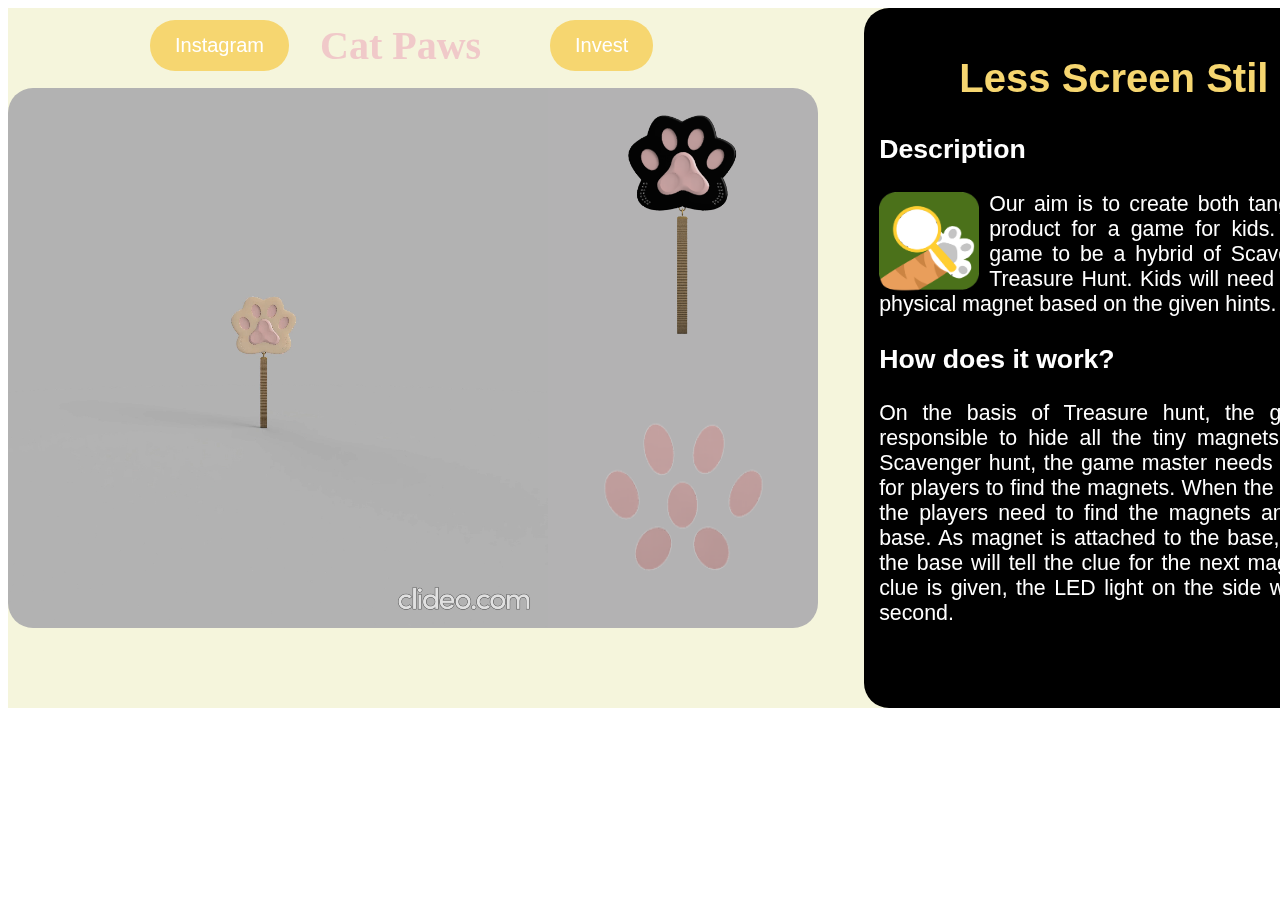
<file: hw_1/index.html>
<!DOCTYPE html>
<html lang="en">
<head>
    <meta charset="UTF-8">
    <meta http-equiv="X-UA-Compatible" content="IE=edge">
    <meta name="viewport" content="width=device-width, initial-scale=1.0">
    <link href="style.css" rel="stylesheet">
    <title>Cat Paws</title>
</head>
<body>
    <div>
        <a href="https://www.instagram.com/" id="insta">Instagram</a>
        <a href="https://www.kickstarter.com/" id="invest">Invest</a>
        <h1 id="name">Cat Paws</h1>
        <video autoplay><source src="images/vid.mp4" type="video/mp4"></video>
        <section class="pic">
            <img src="images/ex1.png">
            <img src="images/ex2.png">

        </section>

        <div id="empty"></div>

        <section class="text">
            <h2>Less Screen Stil Fun</h2>
            <h3> Description</h3>
            <img src="images/ex3.png" id="logo">
            <p>Our aim is to create both tangible and digital product for a game for kids. We modify the game to be a hybrid of Scavenger Hunt and Treasure Hunt. Kids will need to find a hidden physical magnet based on the given hints.</p>
            <h3>How does it work?</h3>
            <p>On the basis of Treasure hunt, the game master is responsible to hide all the tiny magnets, and similar to Scavenger hunt, the game master needs to provide clues for players to find the magnets. When the game is started, the players need to find the magnets and attach to the base. As magnet is attached to the base, the speaker on the base will tell the clue for the next magnet. Before the clue is given, the LED light on the side will light up for 3 second.</p>
        </section>
    </div>

    <footer>
        <p>By Linh</p>
    </footer>

</body>
</html>
</file>
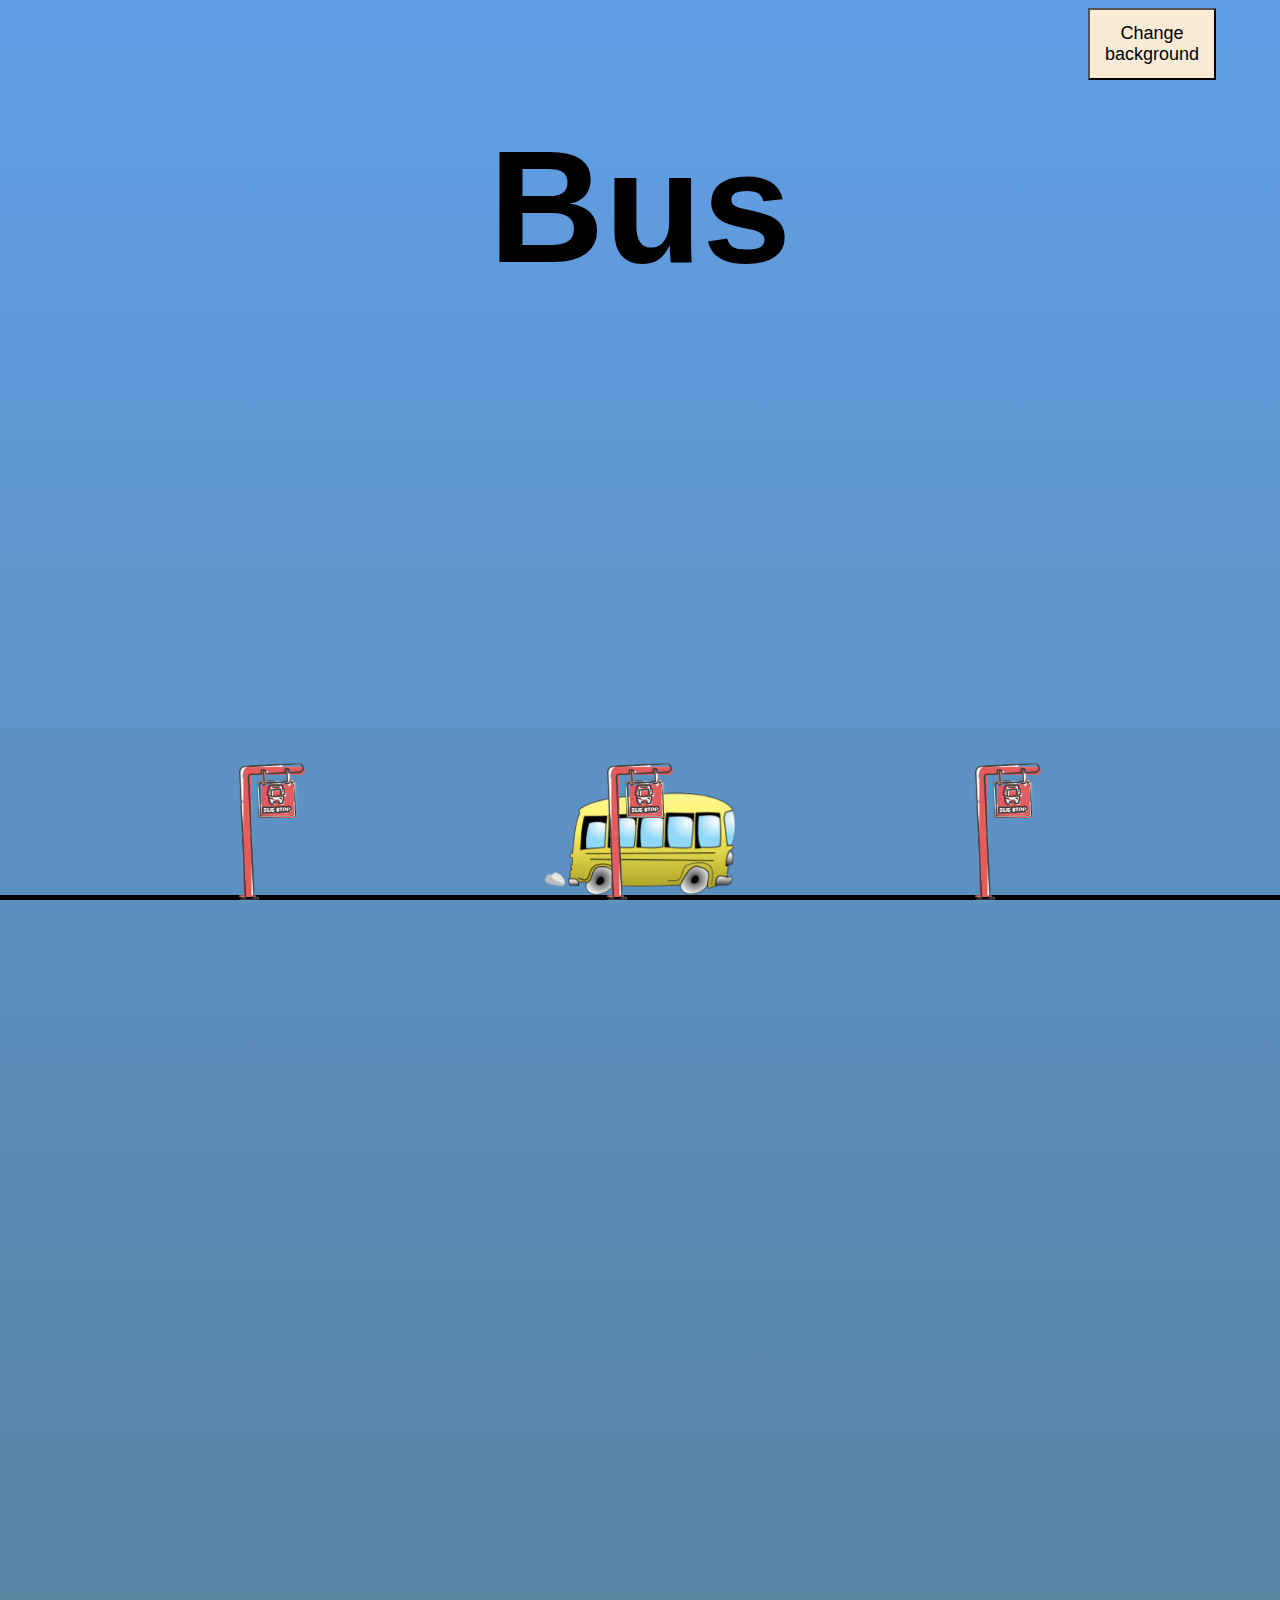
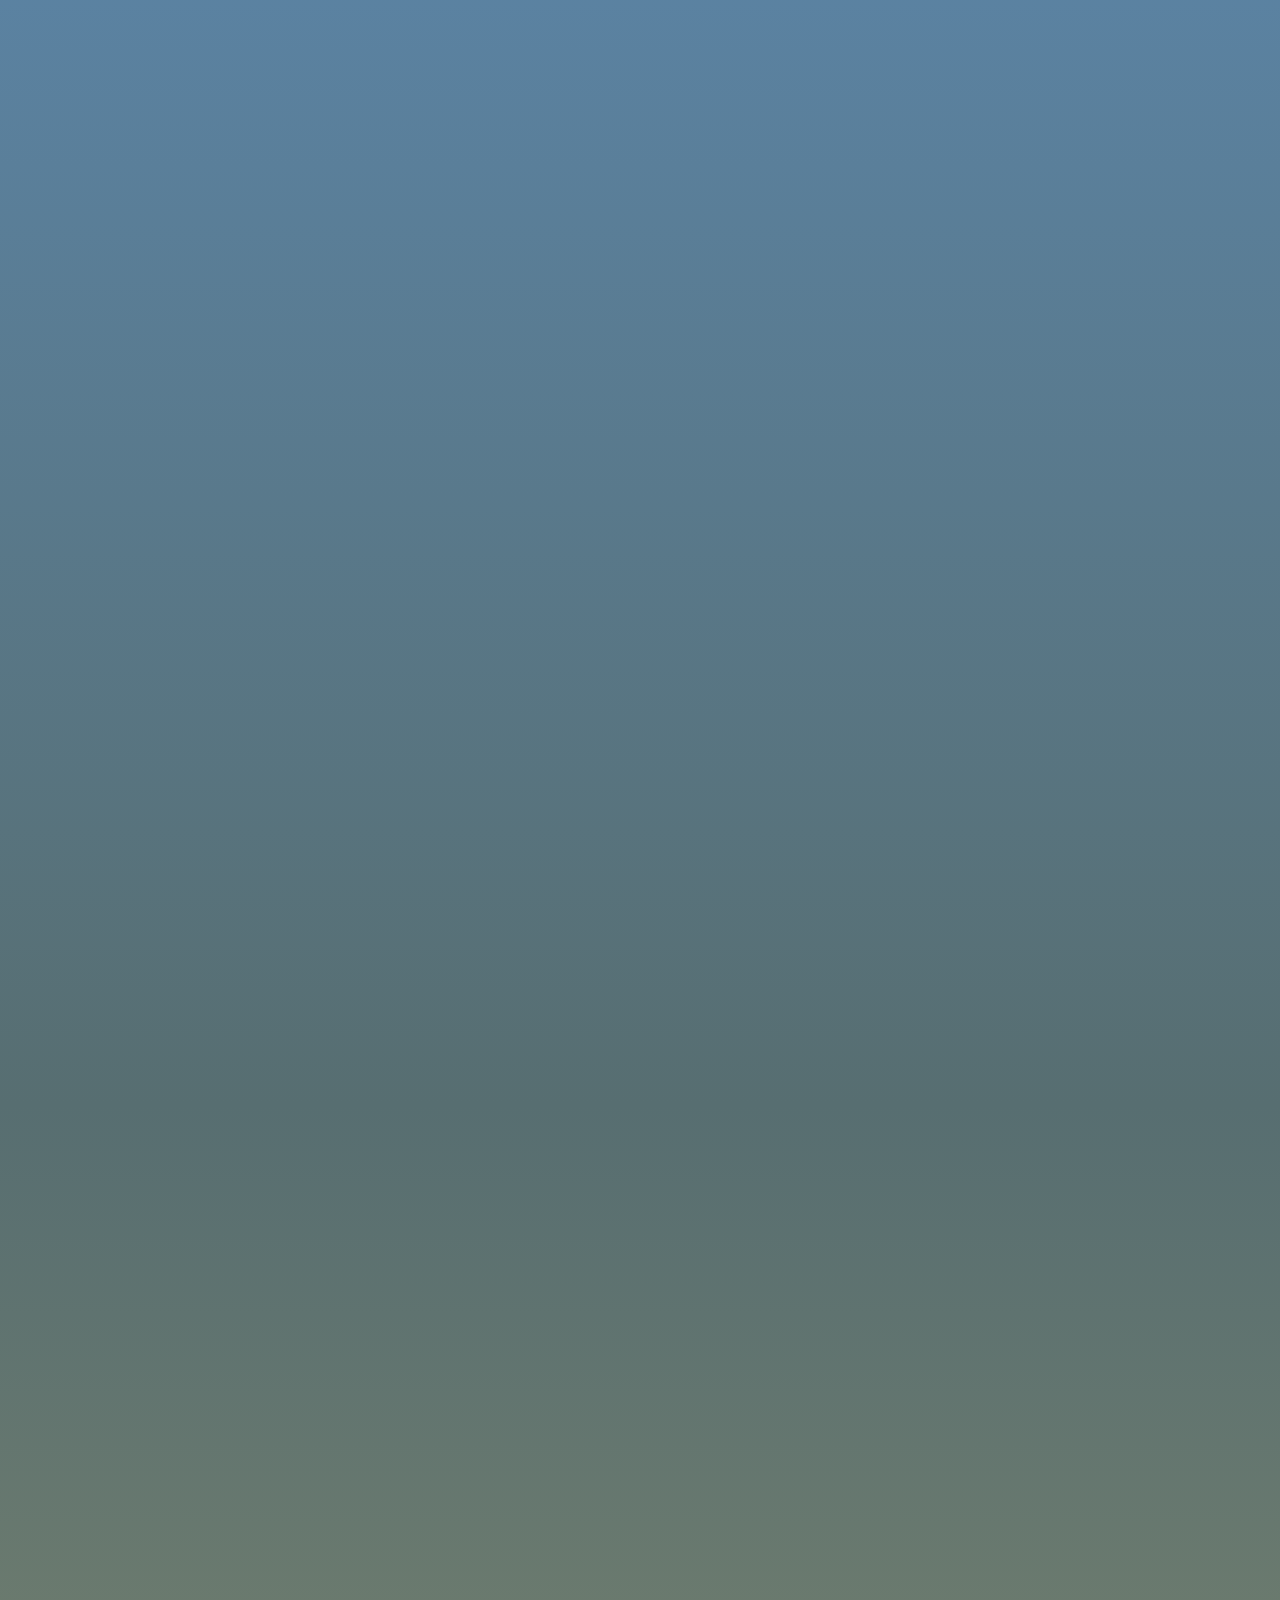
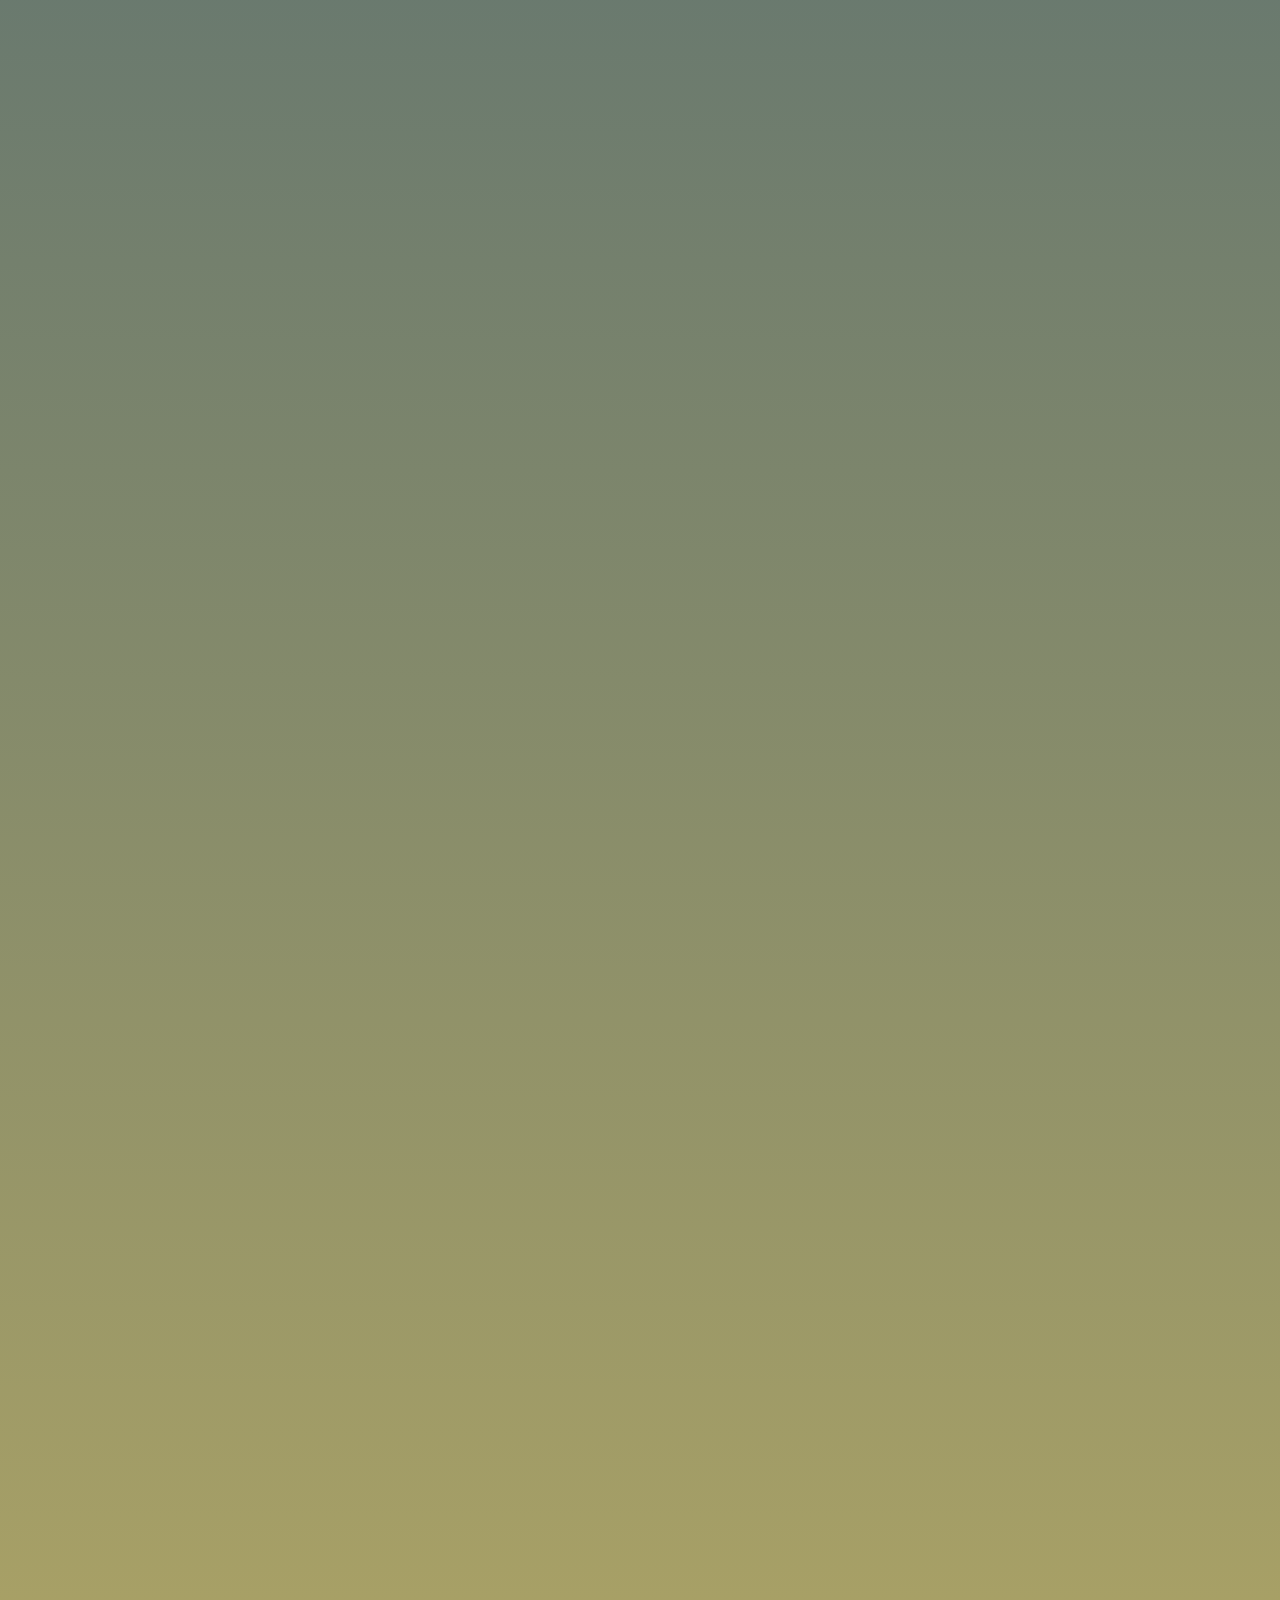
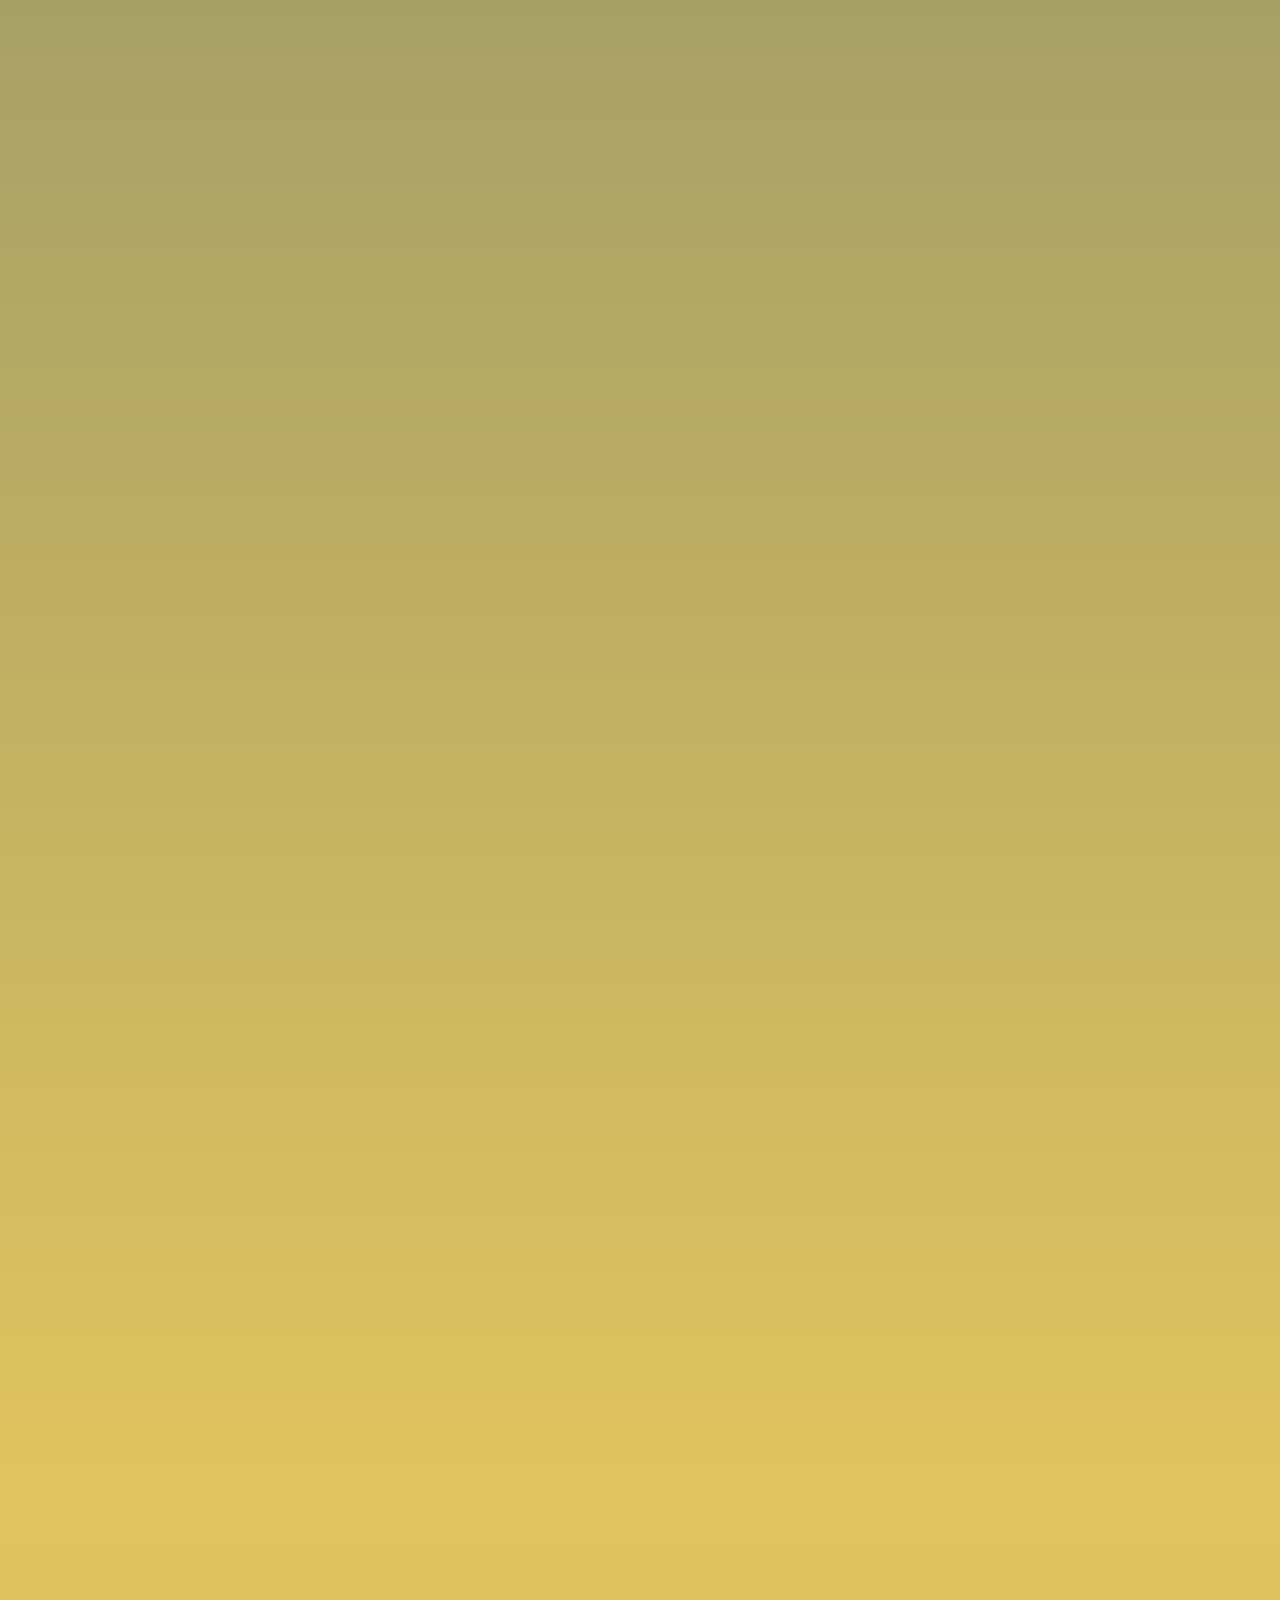
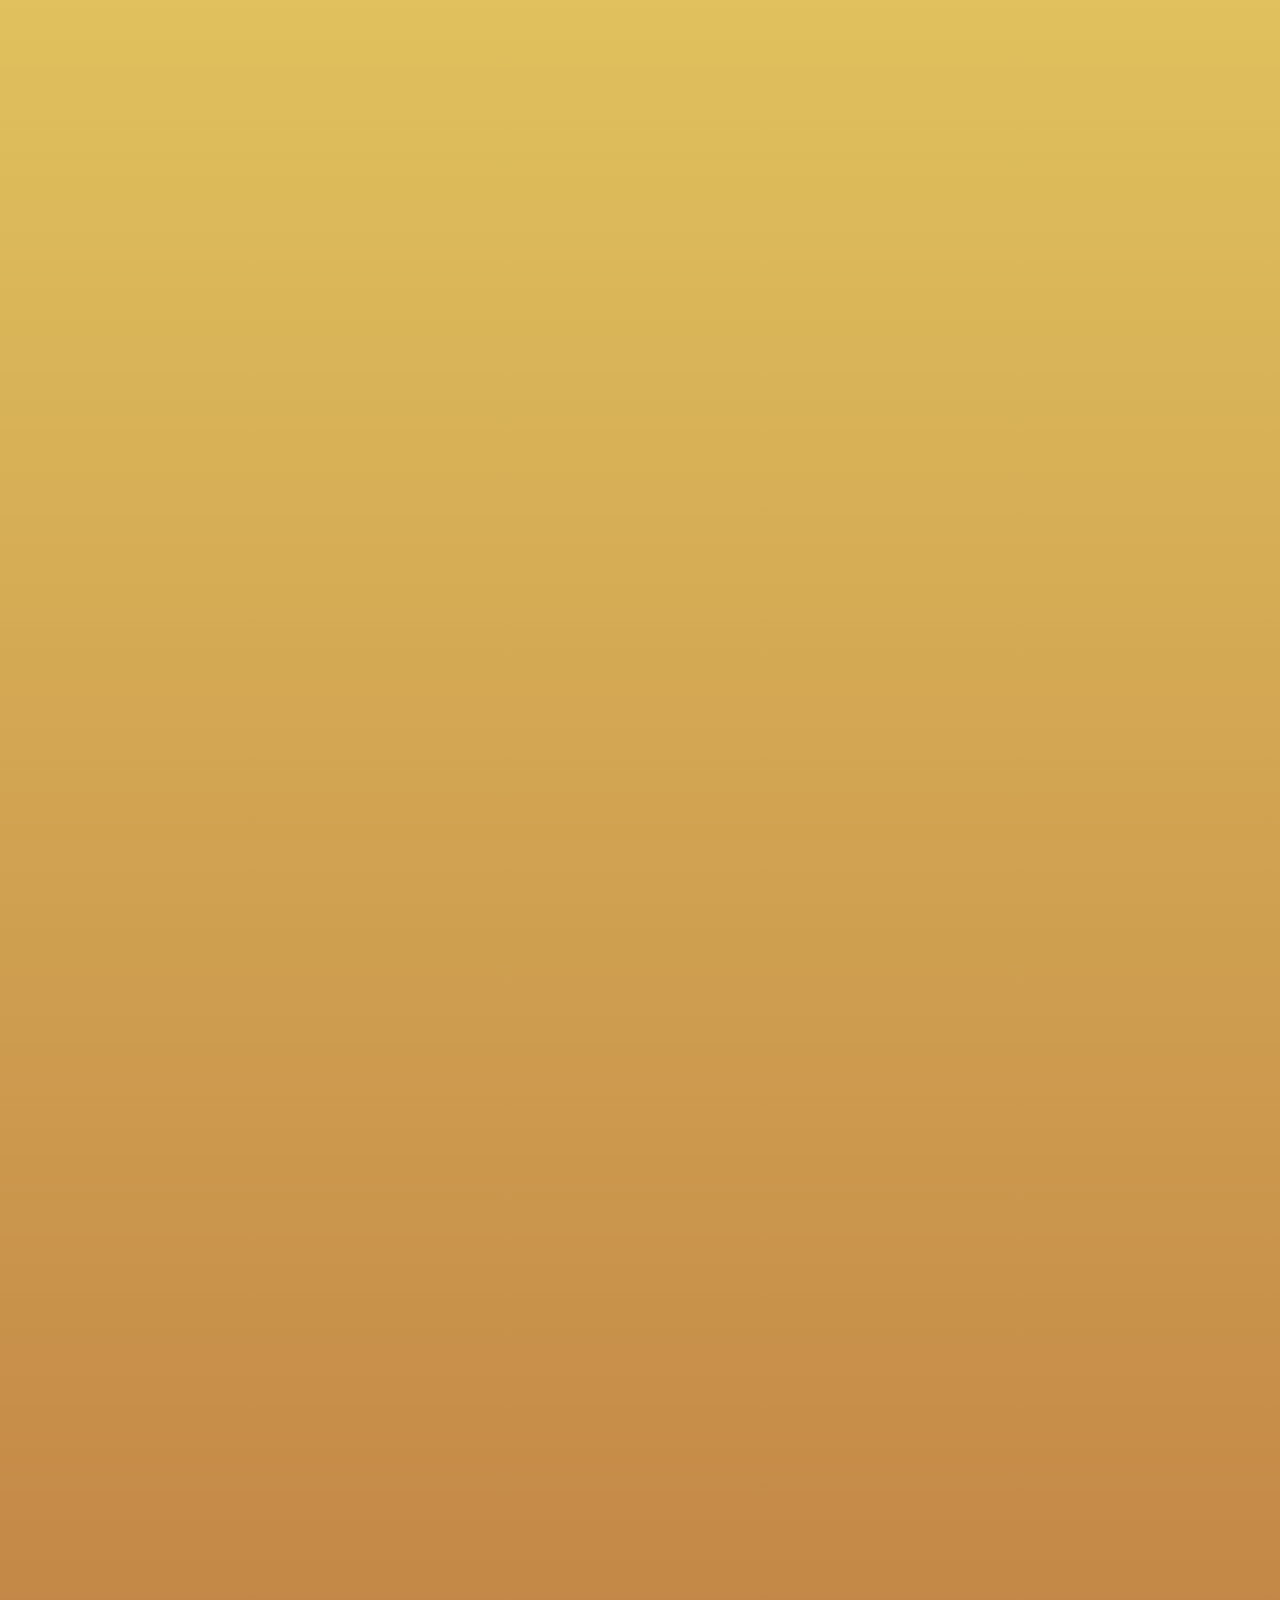
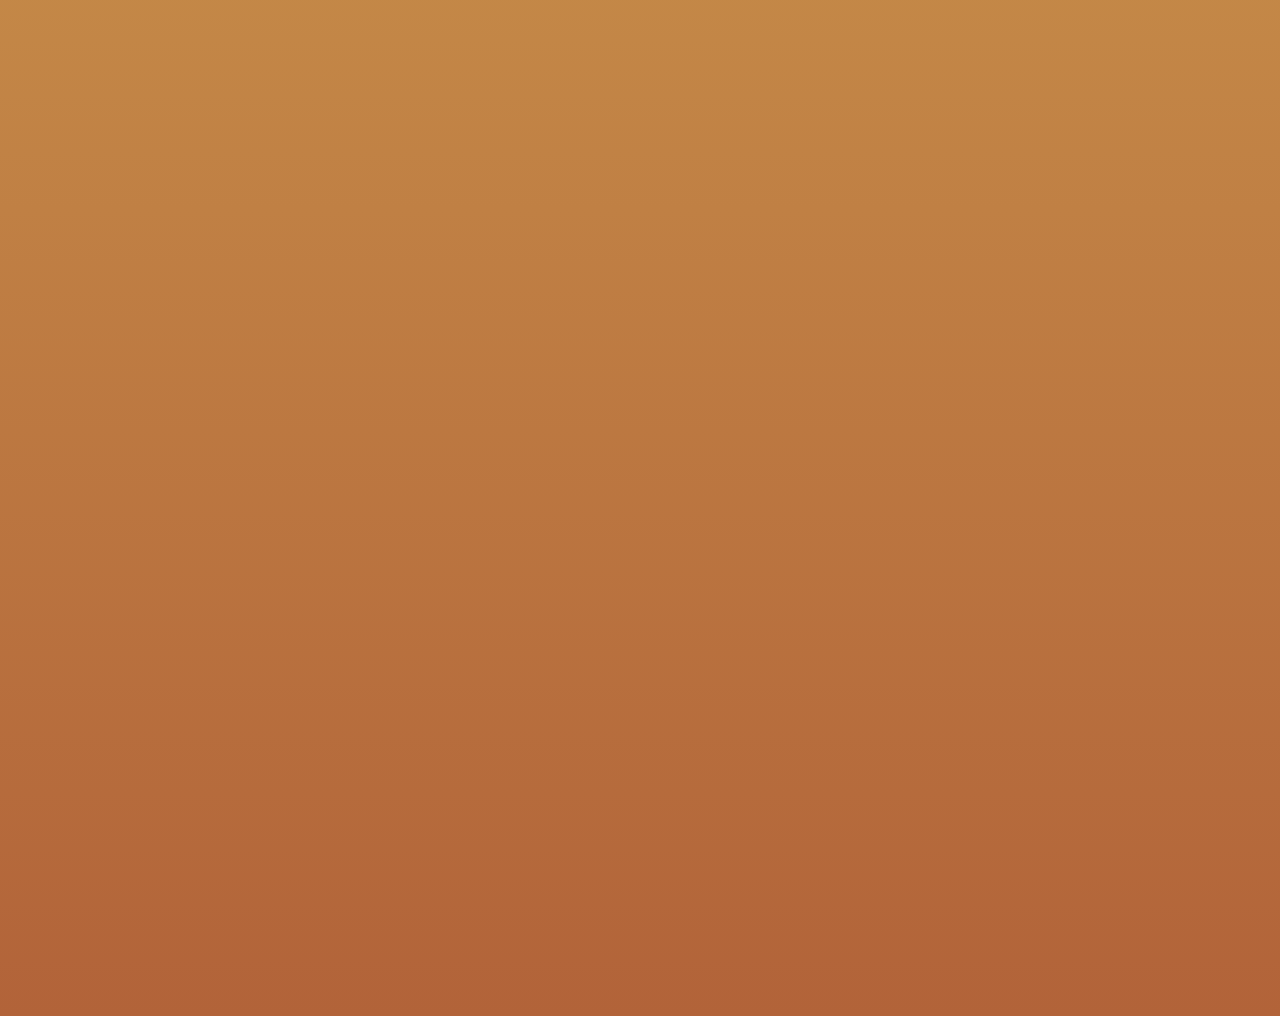
<file: hw_2/index.html>
<!DOCTYPE html>
<html lang="en">
<head>
    <meta charset="UTF-8">
    <meta http-equiv="X-UA-Compatible" content="IE=edge">
    <meta name="viewport" content="width=device-width, initial-scale=1.0">
    <title>Bus</title>
    <link rel="stylesheet" href="style.css">
    <script src="app.js"></script>
</head>
<body>
    <h1>Bus</h1>
    <img class="bus" id="bus" src="images/bus.png" alt="bus">

    <div class="timeline"></div>


    <div class="container">
        <section class="over">
            <p class="word" id="central">Central Souk</p>
            <p class="word" id="wahda">Al-Wahda</p>
            <p class="word" id="gall">Galleria</p>
        </section>

        <section class="pic">
            <img src="images/bus_stop.png" alt="bus_stop" class="bus_stop" id="central_souk">
            <img src="images/bus_stop.png" alt="bus_stop" class="bus_stop" id="al_wahda">
            <img src="images/bus_stop.png" alt="bus_stop" class="bus_stop" id="galleria">
        </section>
    </div>



    <button class="button" id="change_bg">Change background</button>
</body>
</html>
</file>
<file: hw_1/style.css>
img{
    width: 270px;
    height: 270px;
}

h1{
    text-align: center;
    font-family: cursive;
    font-size: 30pt;
    color: #F0C9C9;
}

h2{
    font-family: 'Gill Sans', 'Gill Sans MT', Calibri, 'Trebuchet MS', sans-serif;
    text-align: center;
    font-size: 30pt;
    color: #F6D670;
}

h3{
    font-family: 'Franklin Gothic Medium', 'Arial Narrow', Arial, sans-serif;
    font-size: 20pt;
    color: white;
}

p{
    text-align: justify;
    font-size: 16pt;
    font-family:'Segoe UI', Tahoma, Geneva, Verdana, sans-serif;
    color: white;
}

div{
    width: 1440px;
    height: 700px;
    display: flex;
    background-color: beige;
    /* justify-content: space-between; */
}

a:link, a:visited {
    background-color: #F6D670;
    color: white;
    padding: 14px 25px;
    font-family: 'Segoe UI', Tahoma, Geneva, Verdana, sans-serif;
    font-weight: 100px;
    font-size: 15pt;
    text-align: center;
    text-decoration: none;
    position: absolute;
    display: inline-block;
    border-radius: 25px;
    top: 20px;
  }
  

#empty{
    width: 50px;
}

.pic{
    align-self: center;
    background-color: #B3B2B3;
    display: flex;
    flex-direction: column;
    align-items: flex-start;
    border-radius: 0px 25px 25px 0;
}

.text{
    background-color: black;
    width: 600px;
    align-items: flex-end;
    border-radius: 25px 0 0 25px;
    padding: 15px;
}

video{
    align-self: center;
    width: 540px;
    border-radius: 25px 0 0 25px;
}


#insta{
    left: 150px;
}

#invest{
    left: 550px;
}

#name{
    position: absolute;
    left: 320px;
    top: -5px;
}

#logo{
    float: left;
    width: 100px;
    height: 100px;
    padding-right: 10px;
}
</file>
<file: hw_2/style.css>
body{
    height: 1000vh;
    background: linear-gradient(to bottom,#609fe7 0%,#576e71 30%,#e1c45e 70%,#b26339 100%);
    display: flex;
    justify-content: center;
}

h1{
    position: fixed;
    text-align: center;
    font-family:Impact, Haettenschweiler, 'Arial Narrow Bold', sans-serif;
    font-size: 1000%;
    align-items: center;
}

p{
    font-family: 'Courier New', Courier, monospace;
    font-size: 18pt;
    color: black;
    padding: 5px;
    background-color: thistle;
}

.bus{
    position: fixed;
    width: 15%;
    bottom: 5px;
}

.timeline{
    position: fixed;
    bottom: 0;
    width: 100%;
    height: 5px;
    background-color: black;
    margin-left: 0;
}

.container{
    display: flex;
    justify-content: space-between;
    position: fixed;
    flex-direction: column;
    width: 100%;
    bottom: 0;
}

.pic{
    bottom: 5px;
    display: flex;
    justify-content: space-evenly;
}

.over{
    bottom: 15%;
    display: flex;
    justify-content: space-evenly;
}

.bus_stop{
    width: 15%;
    bottom: 0%;
}

.button{
    position: fixed;
    right: 5%;
    background-color: antiquewhite;
    width: 10%;
    height: 8%;
    font-size: large;
    font-family: 'Gill Sans', 'Gill Sans MT', Calibri, 'Trebuchet MS', sans-serif;
}

.word{
    opacity: 0;
    margin-bottom: 0;
}
</file>
